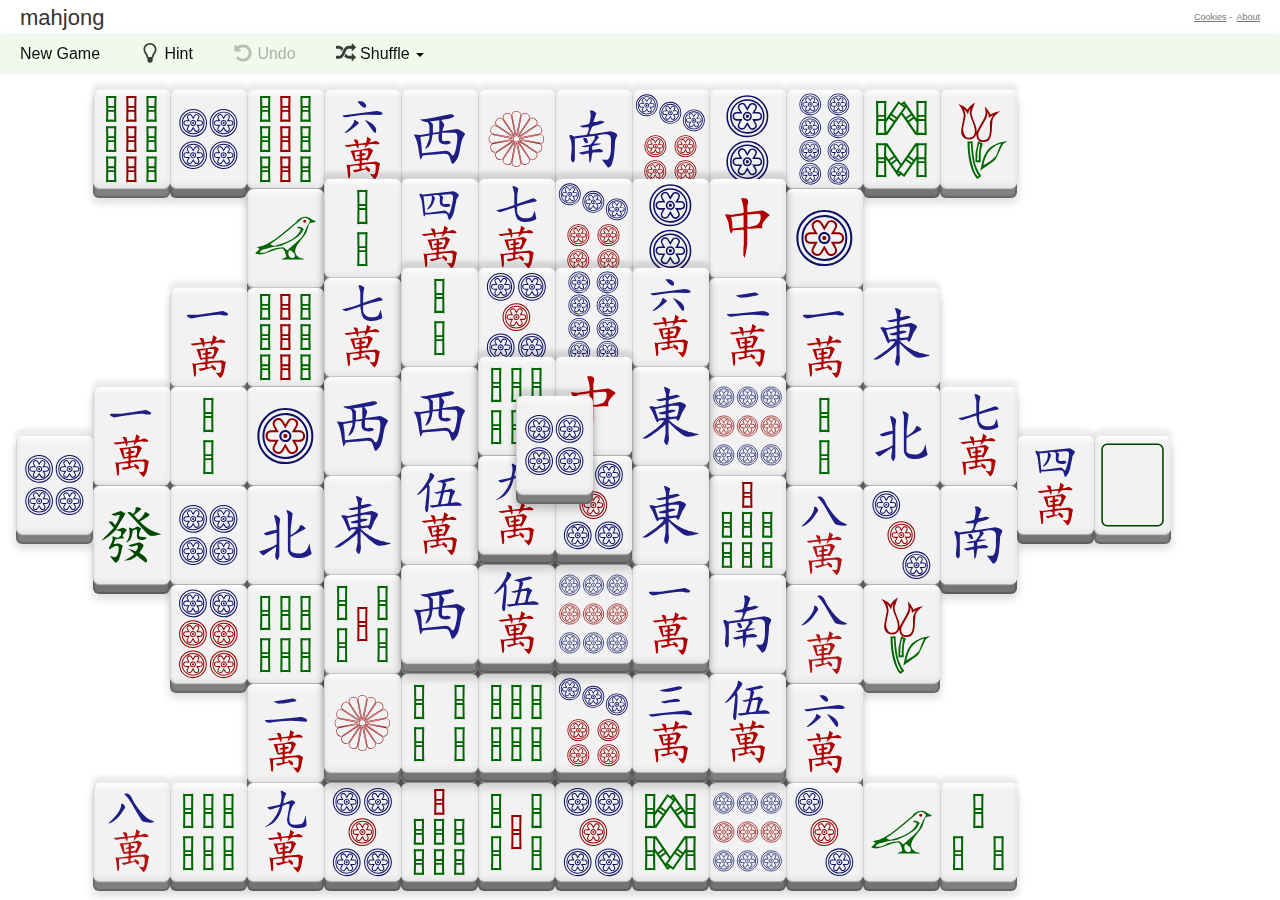
<file: index.html>
<!DOCTYPE html>
<html class="mahjongPage">
<head>
    <title>Mahjong</title>
    <script>
        window.addEventListener("load", function(){
            var updateConsent = function() {
                var consent = this.hasConsented();
            };
            var autoConsent = function() {
                window.store.set("cookie-consent", "allow");
            };
            window.cookieconsent.initialise({
                "palette": {
                    "popup": { "background": "#252e39" },
                    "button": { "background": "#b5f9cf" }
                },
                "theme": "classic",
                "position": "bottom",
                "static": true,
                "type": "opt-in",
                "content": { "href": "/legal" },
                "reallyNotRevokable": true,
                "location": { "services": ["geoipdb"] },
                "onStatusChange": updateConsent,
                "onRevokeChoice": updateConsent,
                "onNoCookieLaw": autoConsent
            }, function complete(popup) {
                document.getElementById("revoke-cookie-consent").addEventListener("click", function() {
                    popup.revokeChoice();
                });
            });
        });
    </script>
    
    <!-- Google tag (gtag.js) -->
    <script async src="https://www.googletagmanager.com/gtag/js?id=G-5L9MR337ZH"></script>
    <script>
        window.dataLayer = window.dataLayer || [];
        function gtag(){dataLayer.push(arguments);}
        gtag('js', new Date());
        gtag('config', 'G-5L9MR337ZH');
    </script>
    
    <meta name="viewport" content="width=device-width, initial-scale=1.0">
    <link rel="stylesheet" media="screen" href="assets/mahjong-677d5d053a7ec3b066d510fb889a43f3.css">
    <script>(window.Promise && window.Symbol && Object.entries) || document.write('<script src="assets/shim.min-da6a3b9b50b0fb3804a86c0c2cd5d123.js"><\/script>')</script>
    <script src="assets/application-67cff164f04de397a15cbbf24fcf6124.js"></script>
    <meta name="description" content="Play Mahjong for free. No download or registration needed.">
</head>
<body>
    <div class="solitr-header">
        <div class="solitr-tab-bar">
         <div class="solitr-brand">mahjong</div>
            <div class="solitr-small-links-container">
                <a class="solitr-small-link" id="revoke-cookie-consent">Cookies</a>&nbsp;-&nbsp;
                <a class="solitr-small-link" data-toggle="modal" href="#about-modal">About</a>
            </div>
        </div>
        <div class="solitr-menu-bar mahjong-menu-bar">
            <div class="mahjong-menu-bar-contents">
                <a class="solitr-menu-item solitr-new-game" tabindex="0">New Game</a>
                <a class="solitr-menu-item solitr-hint-button" tabindex="0"><div class="hint-icon"></div>&nbsp;Hint</a>
                <a class="solitr-menu-item solitr-undo-button disabled" tabindex="0"><div class="undo-icon"></div>&nbsp;Undo</a>
                <div class="solitr-dropdown-menu-wrapper dropdown">
                    <a class="solitr-menu-item dropdown-toggle" data-toggle="dropdown" tabindex="0">
                        <div class="shuffle-icon"></div>&nbsp;Shuffle <span class="caret"></span>
                    </a>
                    <ul class="dropdown-menu mahjong-shuffle-dropdown" role="menu">
                        <li class="dropdown-header" role="presentation">You have shuffled <b class="mahjong-shuffle-count">0</b> time(s) this game.</li>
                        <li class="solitr-dropdown-button-item" role="presentation">
                            <div class="btn btn-primary solitr-shuffle-button" role="button">Shuffle remaining tiles</div>
                        </li>
                    </ul>
                </div>
            </div>
        </div>
    </div>
    <div class="mahjongContainer">
        <div class="mahjongGame">
            <div id="mahjongCanvas"></div>
        </div>
    </div>
    <div class="modal fade" id="about-modal">
        <div class="modal-dialog">
            <div class="modal-content">
                <div class="modal-header">
                    <button type="button" class="close" data-dismiss="modal" aria-label="Close">
                        <span aria-hidden="true">&times;</span>
                    </button>
                    <h4 class="modal-title">About Solitr</h4>
                </div>
                <div class="modal-body">
                    <p>Hi there, I'm Mahjon! I originally created this game in Febuary 2025. Please let me know if something doesn't work. I also love hearing suggestions! Email me at <a href="mailto:mahjononline@gmail.com?subject=Solitr">mahjononline@gmail.com</a>.</p>
                    <h4>Credits</h4>
                    <p>I would like to thank Richard Hoelscher, who created an excellent vector version of Grimaud's 19th-century "Paris pattern" card deck.</p>
                </div>
                <div class="modal-footer">
                    <a class="btn btn-primary" data-dismiss="modal" href="#">Close</a>
                </div>
            </div>
        </div>
    </div>
    <div class="win-modal modal fade" id="win-mahjong-modal">
        <div class="modal-dialog">
            <div class="modal-content">
                <div class="modal-header">
                    <button type="button" class="close" data-dismiss="modal" aria-label="Close">
                        <span aria-hidden="true">&times;</span>
                    </button>
                    <h4 class="modal-title">You Win</h4>
                </div>
                <div class="modal-body">
                    <p>✨✨✨ You have won the game with <b class="mahjong-shuffle-count">0</b> shuffle(s)! ✨✨✨</p>
                </div>
                <div class="modal-footer">
                    <a class="btn btn-success new-game-button" data-dismiss="modal">New Game</a>
                </div>
            </div>
        </div>
    </div>
    <script>TurtleMahjongController.setupGame();</script>
</body>
</html>
</file>
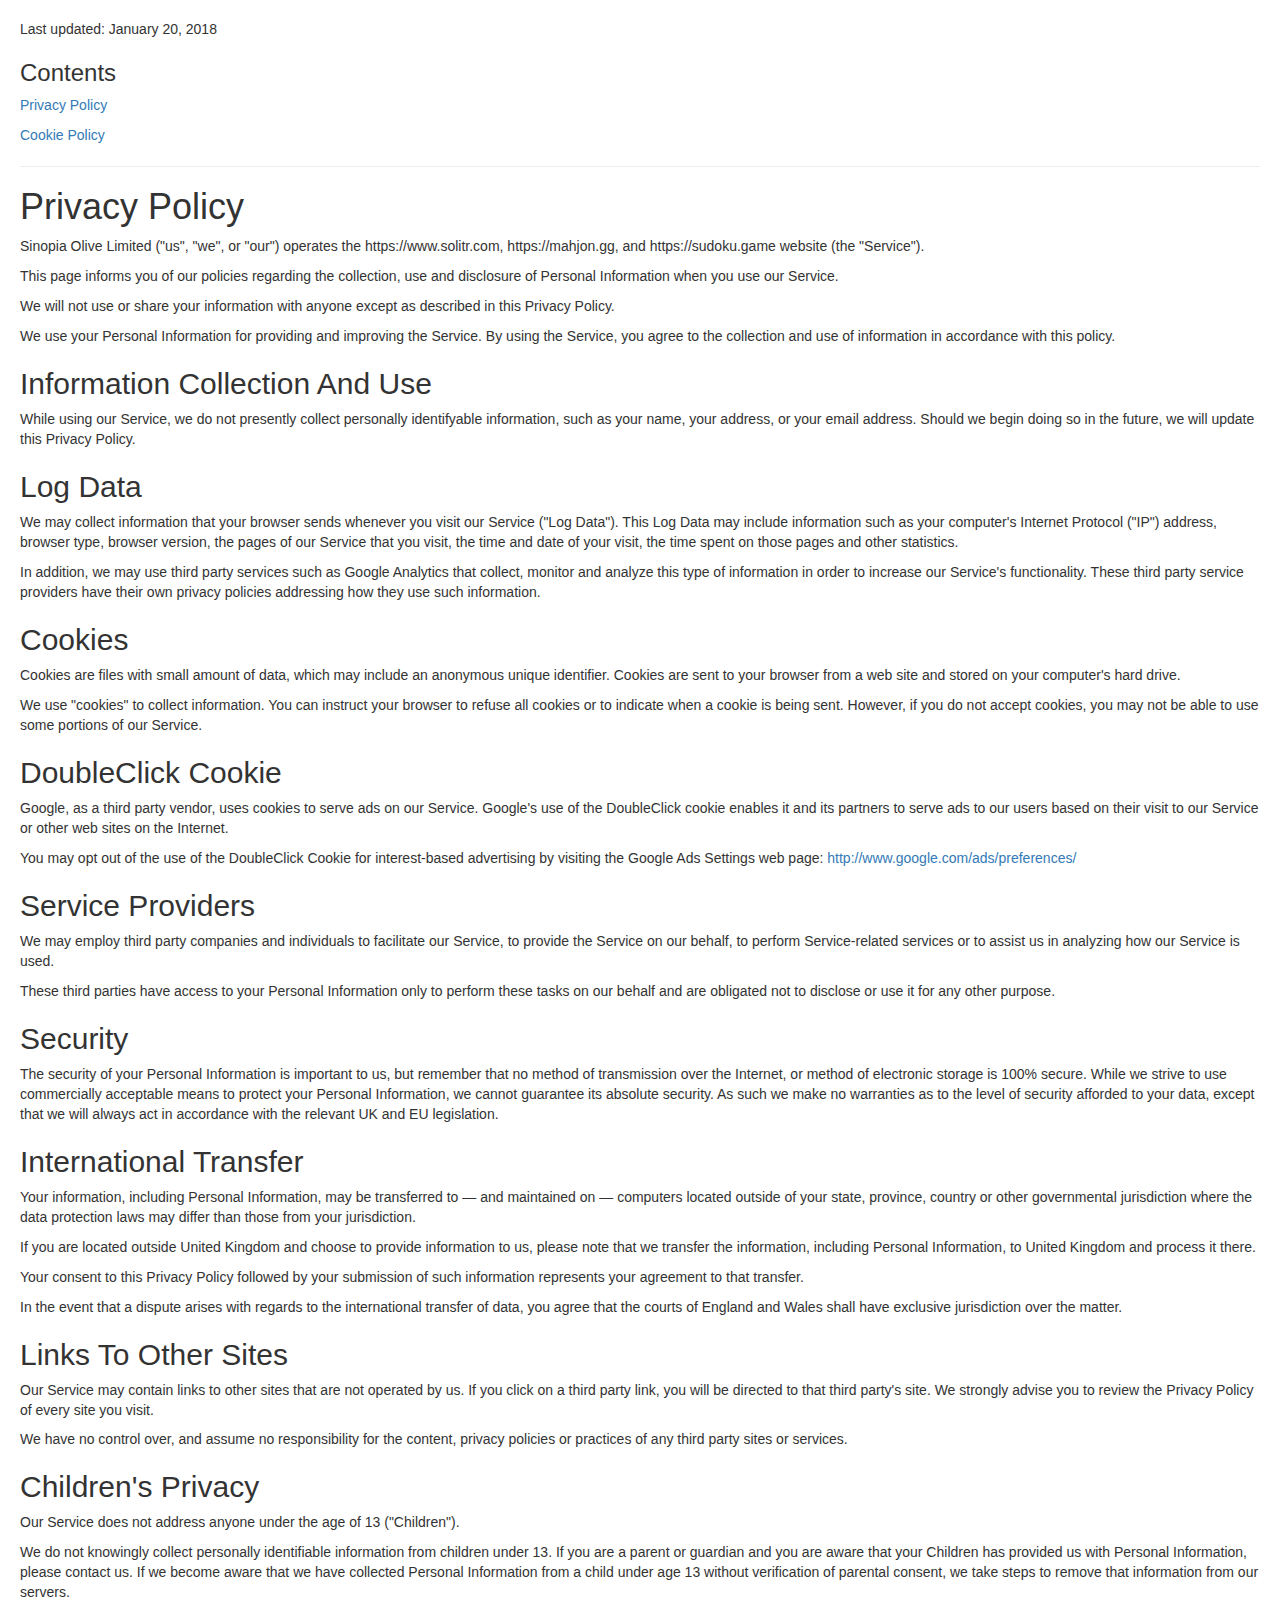
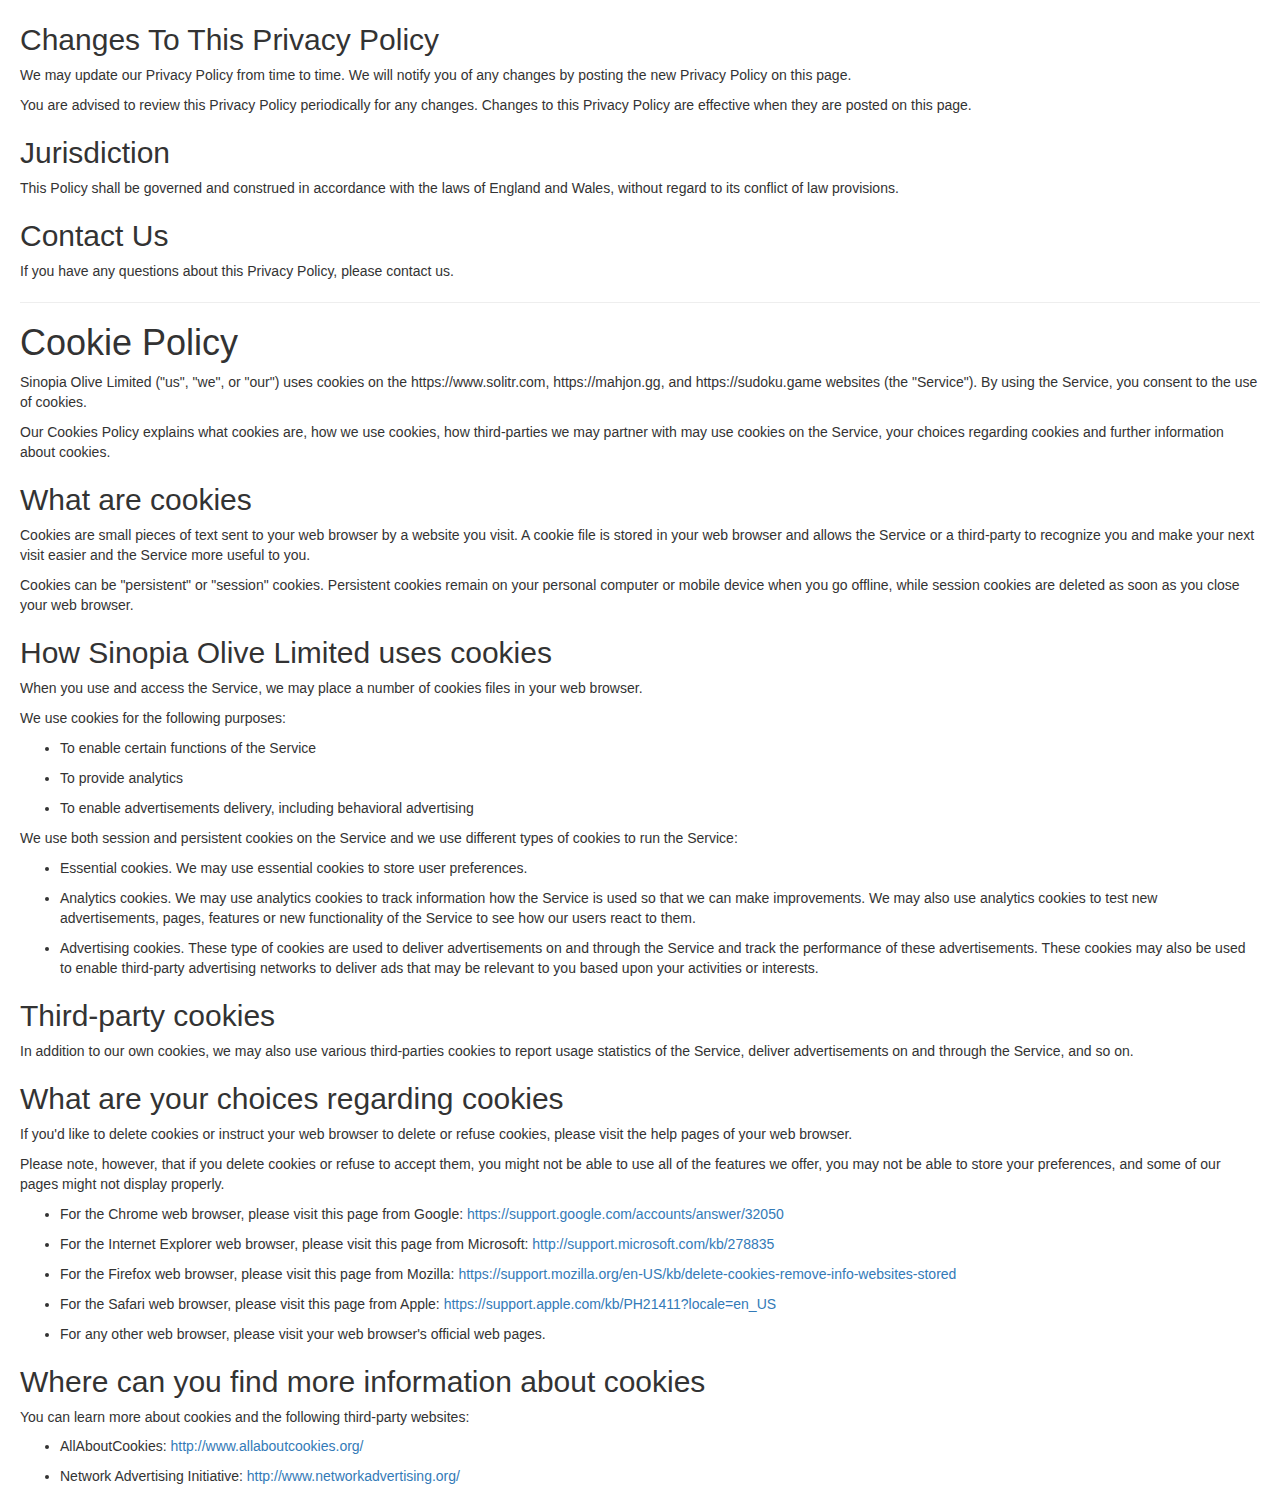
<file: legal.html>
<!DOCTYPE html><html>
<head><link rel="stylesheet" media="screen" href="assets/application-6110729ddc450a5bed2a8024b064d294.css"><title>Privacy and Cookie Policy</title></head><body style="margin: 20px;"><p>Last updated: January 20, 2018</p><h3>Contents</h3><p><a href="#privacy-policy">Privacy Policy</a></p><p><a href="#cookie-policy">Cookie Policy</a></p><hr><h1>Privacy Policy</h1><p>Sinopia Olive Limited ("us", "we", or "our") operates the https://www.solitr.com, https://mahjon.gg, and https://sudoku.game website (the "Service").</p><p>This page informs you of our policies regarding the collection, use and disclosure of Personal Information when you use our Service.</p><p>We will not use or share your information with anyone except as described in this Privacy Policy.</p><p>We use your Personal Information for providing and improving the Service. By using the Service, you agree to the collection and use of information in accordance with this policy.</p><h2>Information Collection And Use</h2><p>While using our Service, we do not presently collect personally identifyable information, such as your name, your address, or your email address. Should we begin doing so in the future, we will update this Privacy Policy.</p><h2>Log Data</h2><p>We may collect information that your browser sends whenever you visit our Service ("Log Data"). This Log Data may include information such as your computer's Internet Protocol ("IP") address, browser type, browser version, the pages of our Service that you visit, the time and date of your visit, the time spent on those pages and other statistics.</p><p>In addition, we may use third party services such as Google Analytics that collect, monitor and analyze this type of information in order to increase our Service's functionality. These third party service providers have their own privacy policies addressing how they use such information.</p><h2>Cookies</h2><p>Cookies are files with small amount of data, which may include an anonymous unique identifier. Cookies are sent to your browser from a web site and stored on your computer's hard drive.</p><p>We use "cookies" to collect information. You can instruct your browser to refuse all cookies or to indicate when a cookie is being sent. However, if you do not accept cookies, you may not be able to use some portions of our Service.</p><h2>DoubleClick Cookie</h2><p>Google, as a third party vendor, uses cookies to serve ads on our Service. Google's use of the DoubleClick cookie enables it and its partners to serve ads to our users based on their visit to our Service or other web sites on the Internet.</p><p>You may opt out of the use of the DoubleClick Cookie for interest-based advertising by visiting the Google Ads Settings web page: <a href="http://www.google.com/ads/preferences/">http://www.google.com/ads/preferences/</a></p><h2>Service Providers</h2><p>We may employ third party companies and individuals to facilitate our Service, to provide the Service on our behalf, to perform Service-related services or to assist us in analyzing how our Service is used.</p><p>These third parties have access to your Personal Information only to perform these tasks on our behalf and are obligated not to disclose or use it for any other purpose.</p><h2>Security</h2><p>The security of your Personal Information is important to us, but remember that no method of transmission over the Internet, or method of electronic storage is 100% secure. While we strive to use commercially acceptable means to protect your Personal Information, we cannot guarantee its absolute security. As such we make no warranties as to the level of security afforded to your data, except that we will always act in accordance with the relevant UK and EU legislation.</p><h2>International Transfer</h2><p>Your information, including Personal Information, may be transferred to — and maintained on — computers located outside of your state, province, country or other governmental jurisdiction where the data protection laws may differ than those from your jurisdiction.</p><p>If you are located outside United Kingdom and choose to provide information to us, please note that we transfer the information, including Personal Information, to United Kingdom and process it there.</p><p>Your consent to this Privacy Policy followed by your submission of such information represents your agreement to that transfer.</p><p>In the event that a dispute arises with regards to the international transfer of data, you agree that the courts of England and Wales shall have exclusive jurisdiction over the matter.</p><h2>Links To Other Sites</h2><p>Our Service may contain links to other sites that are not operated by us. If you click on a third party link, you will be directed to that third party's site. We strongly advise you to review the Privacy Policy of every site you visit.</p><p>We have no control over, and assume no responsibility for the content, privacy policies or practices of any third party sites or services.</p><h2>Children's Privacy</h2><p>Our Service does not address anyone under the age of 13 ("Children").</p><p>We do not knowingly collect personally identifiable information from children under 13. If you are a parent or guardian and you are aware that your Children has provided us with Personal Information, please contact us. If we become aware that we have collected Personal Information from a child under age 13 without verification of parental consent, we take steps to remove that information from our servers.</p><h2>Changes To This Privacy Policy</h2><p>We may update our Privacy Policy from time to time. We will notify you of any changes by posting the new Privacy Policy on this page.</p><p>You are advised to review this Privacy Policy periodically for any changes. Changes to this Privacy Policy are effective when they are posted on this page.</p><h2>Jurisdiction</h2><p>This Policy shall be governed and construed in accordance with the laws of England and Wales, without regard to its conflict of law provisions.</p><h2>Contact Us</h2><p>If you have any questions about this Privacy Policy, please contact us.</p><hr><h1 id="cookie-policy">Cookie Policy</h1><p>Sinopia Olive Limited ("us", "we", or "our") uses cookies on the https://www.solitr.com, https://mahjon.gg, and https://sudoku.game websites (the "Service"). By using the Service, you consent to the use of cookies.</p><p>Our Cookies Policy explains what cookies are, how we use cookies, how third-parties we may partner with may use cookies on the Service, your choices regarding cookies and further information about cookies.</p><h2>What are cookies</h2><p>Cookies are small pieces of text sent to your web browser by a website you visit. A cookie file is stored in your web browser and allows the Service or a third-party to recognize you and make your next visit easier and the Service more useful to you.</p><p>Cookies can be "persistent" or "session" cookies. Persistent cookies remain on your personal computer or mobile device when you go offline, while session cookies are deleted as soon as you close your web browser.</p><h2>How Sinopia Olive Limited uses cookies</h2><p>When you use and access the Service, we may place a number of cookies files in your web browser.</p><p>We use cookies for the following purposes:</p><ul><li><p>To enable certain functions of the Service</p></li><li><p>To provide analytics</p></li><li><p>To enable advertisements delivery, including behavioral advertising</p></li></ul><p>We use both session and persistent cookies on the Service and we use different types of cookies to run the Service:</p><ul><li><p>Essential cookies. We may use essential cookies to store user preferences.</p></li><li><p>Analytics cookies. We may use analytics cookies to track information how the Service is used so that we can make improvements. We may also use analytics cookies to test new advertisements, pages, features or new functionality of the Service to see how our users react to them.</p></li><li><p>Advertising cookies. These type of cookies are used to deliver advertisements on and through the Service and track the performance of these advertisements. These cookies may also be used to enable third-party advertising networks to deliver ads that may be relevant to you based upon your activities or interests.</p></li></ul><h2>Third-party cookies</h2><p>In addition to our own cookies, we may also use various third-parties cookies to report usage statistics of the Service, deliver advertisements on and through the Service, and so on.</p><h2>What are your choices regarding cookies</h2><p>If you'd like to delete cookies or instruct your web browser to delete or refuse cookies, please visit the help pages of your web browser.</p><p>Please note, however, that if you delete cookies or refuse to accept them, you might not be able to use all of the features we offer, you may not be able to store your preferences, and some of our pages might not display properly.</p><ul><li><p>For the Chrome web browser, please visit this page from Google: <a href="https://support.google.com/accounts/answer/32050">https://support.google.com/accounts/answer/32050</a></p></li><li><p>For the Internet Explorer web browser, please visit this page from Microsoft: <a href="http://support.microsoft.com/kb/278835">http://support.microsoft.com/kb/278835</a></p></li><li><p>For the Firefox web browser, please visit this page from Mozilla: <a href="https://support.mozilla.org/en-US/kb/delete-cookies-remove-info-websites-stored">https://support.mozilla.org/en-US/kb/delete-cookies-remove-info-websites-stored</a></p></li><li><p>For the Safari web browser, please visit this page from Apple: <a href="https://support.apple.com/kb/PH21411?locale=en_US">https://support.apple.com/kb/PH21411?locale=en_US</a></p></li><li><p>For any other web browser, please visit your web browser's official web pages.</p></li></ul><h2>Where can you find more information about cookies</h2><p>You can learn more about cookies and the following third-party websites:</p><ul><li><p>AllAboutCookies: <a href="http://www.allaboutcookies.org/">http://www.allaboutcookies.org/</a></p></li><li><p>Network Advertising Initiative: <a href="http://www.networkadvertising.org/">http://www.networkadvertising.org/</a></p></li></ul></body>
</html>
</file>
<file: assets/application-6110729ddc450a5bed2a8024b064d294.css>
/*! normalize.css v3.0.2 | MIT License | git.io/normalize */html{font-family:sans-serif;-ms-text-size-adjust:100%;-webkit-text-size-adjust:100%}body{margin:0}article,aside,details,figcaption,figure,footer,header,hgroup,main,menu,nav,section,summary{display:block}audio,canvas,progress,video{display:inline-block;vertical-align:baseline}audio:not([controls]){display:none;height:0}[hidden],template{display:none}a{background-color:transparent}a:active,a:hover{outline:0}abbr[title]{border-bottom:1px dotted}b,strong{font-weight:700}dfn{font-style:italic}h1{font-size:2em;margin:.67em 0}mark{background:#ff0;color:#000}small{font-size:80%}sub,sup{font-size:75%;line-height:0;position:relative;vertical-align:baseline}sup{top:-.5em}sub{bottom:-.25em}img{border:0}svg:not(:root){overflow:hidden}figure{margin:1em 40px}hr{-moz-box-sizing:content-box;box-sizing:content-box;height:0}pre{overflow:auto}code,kbd,pre,samp{font-family:monospace,monospace;font-size:1em}button,input,optgroup,select,textarea{color:inherit;font:inherit;margin:0}button{overflow:visible}button,select{text-transform:none}button,html input[type=button],input[type=reset],input[type=submit]{-webkit-appearance:button;cursor:pointer}button[disabled],html input[disabled]{cursor:default}button::-moz-focus-inner,input::-moz-focus-inner{border:0;padding:0}input{line-height:normal}input[type=checkbox],input[type=radio]{box-sizing:border-box;padding:0}input[type=number]::-webkit-inner-spin-button,input[type=number]::-webkit-outer-spin-button{height:auto}input[type=search]{-webkit-appearance:textfield;-moz-box-sizing:content-box;-webkit-box-sizing:content-box;box-sizing:content-box}input[type=search]::-webkit-search-cancel-button,input[type=search]::-webkit-search-decoration{-webkit-appearance:none}fieldset{border:1px solid silver;margin:0 2px;padding:.35em .625em .75em}legend{border:0;padding:0}textarea{overflow:auto}optgroup{font-weight:700}table{border-collapse:collapse;border-spacing:0}td,th{padding:0}*{-webkit-box-sizing:border-box;-moz-box-sizing:border-box;box-sizing:border-box}:after,:before{-webkit-box-sizing:border-box;-moz-box-sizing:border-box;box-sizing:border-box}html{font-size:10px;-webkit-tap-highlight-color:transparent}body{font-family:"Helvetica Neue",Helvetica,Arial,sans-serif;font-size:14px;line-height:1.42857;color:#333;background-color:#fff}button,input,select,textarea{font-family:inherit;font-size:inherit;line-height:inherit}a{color:#337ab7;text-decoration:none}a:focus,a:hover{color:#23527c;text-decoration:underline}a:focus{outline:thin dotted;outline:5px auto -webkit-focus-ring-color;outline-offset:-2px}figure{margin:0}img{vertical-align:middle}.img-responsive{display:block;max-width:100%;height:auto}.img-rounded{border-radius:6px}.img-thumbnail{padding:4px;line-height:1.42857;background-color:#fff;border:1px solid #ddd;border-radius:4px;-webkit-transition:all .2s ease-in-out;-o-transition:all .2s ease-in-out;transition:all .2s ease-in-out;display:inline-block;max-width:100%;height:auto}.img-circle{border-radius:50%}hr{margin-top:20px;margin-bottom:20px;border:0;border-top:1px solid #eee}.sr-only{position:absolute;width:1px;height:1px;margin:-1px;padding:0;overflow:hidden;clip:rect(0,0,0,0);border:0}.sr-only-focusable:active,.sr-only-focusable:focus{position:static;width:auto;height:auto;margin:0;overflow:visible;clip:auto}[role=button]{cursor:pointer}.h1,.h2,.h3,.h4,.h5,.h6,h1,h2,h3,h4,h5,h6{font-family:inherit;font-weight:500;line-height:1.1;color:inherit}.h1 .small,.h1 small,.h2 .small,.h2 small,.h3 .small,.h3 small,.h4 .small,.h4 small,.h5 .small,.h5 small,.h6 .small,.h6 small,h1 .small,h1 small,h2 .small,h2 small,h3 .small,h3 small,h4 .small,h4 small,h5 .small,h5 small,h6 .small,h6 small{font-weight:400;line-height:1;color:#777}.h1,.h2,.h3,h1,h2,h3{margin-top:20px;margin-bottom:10px}.h1 .small,.h1 small,.h2 .small,.h2 small,.h3 .small,.h3 small,h1 .small,h1 small,h2 .small,h2 small,h3 .small,h3 small{font-size:65%}.h4,.h5,.h6,h4,h5,h6{margin-top:10px;margin-bottom:10px}.h4 .small,.h4 small,.h5 .small,.h5 small,.h6 .small,.h6 small,h4 .small,h4 small,h5 .small,h5 small,h6 .small,h6 small{font-size:75%}.h1,h1{font-size:36px}.h2,h2{font-size:30px}.h3,h3{font-size:24px}.h4,h4{font-size:18px}.h5,h5{font-size:14px}.h6,h6{font-size:12px}p{margin:0 0 10px}.lead{margin-bottom:20px;font-size:16px;font-weight:300;line-height:1.4}@media (min-width:768px){.lead{font-size:21px}}.small,small{font-size:85%}.mark,mark{background-color:#fcf8e3;padding:.2em}.text-left{text-align:left}.text-right{text-align:right}.text-center{text-align:center}.text-justify{text-align:justify}.text-nowrap{white-space:nowrap}.text-lowercase{text-transform:lowercase}.initialism,.text-uppercase{text-transform:uppercase}.text-capitalize{text-transform:capitalize}.text-muted{color:#777}.text-primary{color:#337ab7}a.text-primary:hover{color:#286090}.text-success{color:#3c763d}a.text-success:hover{color:#2b542c}.text-info{color:#31708f}a.text-info:hover{color:#245269}.text-warning{color:#8a6d3b}a.text-warning:hover{color:#66512c}.text-danger{color:#a94442}a.text-danger:hover{color:#843534}.bg-primary{color:#fff}.bg-primary{background-color:#337ab7}a.bg-primary:hover{background-color:#286090}.bg-success{background-color:#dff0d8}a.bg-success:hover{background-color:#c1e2b3}.bg-info{background-color:#d9edf7}a.bg-info:hover{background-color:#afd9ee}.bg-warning{background-color:#fcf8e3}a.bg-warning:hover{background-color:#f7ecb5}.bg-danger{background-color:#f2dede}a.bg-danger:hover{background-color:#e4b9b9}.page-header{padding-bottom:9px;margin:40px 0 20px;border-bottom:1px solid #eee}ol,ul{margin-top:0;margin-bottom:10px}ol ol,ol ul,ul ol,ul ul{margin-bottom:0}.list-unstyled{padding-left:0;list-style:none}.list-inline{padding-left:0;list-style:none;margin-left:-5px}.list-inline>li{display:inline-block;padding-left:5px;padding-right:5px}dl{margin-top:0;margin-bottom:20px}dd,dt{line-height:1.42857}dt{font-weight:700}dd{margin-left:0}.dl-horizontal dd:after,.dl-horizontal dd:before{content:" ";display:table}.dl-horizontal dd:after{clear:both}@media (min-width:768px){.dl-horizontal dt{float:left;width:160px;clear:left;text-align:right;overflow:hidden;text-overflow:ellipsis;white-space:nowrap}.dl-horizontal dd{margin-left:180px}}abbr[data-original-title],abbr[title]{cursor:help;border-bottom:1px dotted #777}.initialism{font-size:90%}blockquote{padding:10px 20px;margin:0 0 20px;font-size:17.5px;border-left:5px solid #eee}blockquote ol:last-child,blockquote p:last-child,blockquote ul:last-child{margin-bottom:0}blockquote .small,blockquote footer,blockquote small{display:block;font-size:80%;line-height:1.42857;color:#777}blockquote .small:before,blockquote footer:before,blockquote small:before{content:'\2014 \00A0'}.blockquote-reverse,blockquote.pull-right{padding-right:15px;padding-left:0;border-right:5px solid #eee;border-left:0;text-align:right}.blockquote-reverse .small:before,.blockquote-reverse footer:before,.blockquote-reverse small:before,blockquote.pull-right .small:before,blockquote.pull-right footer:before,blockquote.pull-right small:before{content:''}.blockquote-reverse .small:after,.blockquote-reverse footer:after,.blockquote-reverse small:after,blockquote.pull-right .small:after,blockquote.pull-right footer:after,blockquote.pull-right small:after{content:'\00A0 \2014'}address{margin-bottom:20px;font-style:normal;line-height:1.42857}.btn{display:inline-block;margin-bottom:0;font-weight:400;text-align:center;vertical-align:middle;touch-action:manipulation;cursor:pointer;background-image:none;border:1px solid transparent;white-space:nowrap;padding:6px 12px;font-size:14px;line-height:1.42857;border-radius:4px;-webkit-user-select:none;-moz-user-select:none;-ms-user-select:none;user-select:none}.btn.active.focus,.btn.active:focus,.btn.focus,.btn:active.focus,.btn:active:focus,.btn:focus{outline:thin dotted;outline:5px auto -webkit-focus-ring-color;outline-offset:-2px}.btn.focus,.btn:focus,.btn:hover{color:#333;text-decoration:none}.btn.active,.btn:active{outline:0;background-image:none;-webkit-box-shadow:inset 0 3px 5px rgba(0,0,0,.125);box-shadow:inset 0 3px 5px rgba(0,0,0,.125)}.btn.disabled,.btn[disabled],fieldset[disabled] .btn{cursor:not-allowed;pointer-events:none;opacity:.65;-webkit-box-shadow:none;box-shadow:none}.btn-default{color:#333;background-color:#fff;border-color:#ccc}.btn-default.active,.btn-default.focus,.btn-default:active,.btn-default:focus,.btn-default:hover,.open>.btn-default.dropdown-toggle{color:#333;background-color:#e6e6e6;border-color:#adadad}.btn-default.active,.btn-default:active,.open>.btn-default.dropdown-toggle{background-image:none}.btn-default.disabled,.btn-default.disabled.active,.btn-default.disabled.focus,.btn-default.disabled:active,.btn-default.disabled:focus,.btn-default.disabled:hover,.btn-default[disabled],.btn-default[disabled].active,.btn-default[disabled].focus,.btn-default[disabled]:active,.btn-default[disabled]:focus,.btn-default[disabled]:hover,fieldset[disabled] .btn-default,fieldset[disabled] .btn-default.active,fieldset[disabled] .btn-default.focus,fieldset[disabled] .btn-default:active,fieldset[disabled] .btn-default:focus,fieldset[disabled] .btn-default:hover{background-color:#fff;border-color:#ccc}.btn-default .badge{color:#fff;background-color:#333}.btn-primary{color:#fff;background-color:#337ab7;border-color:#2e6da4}.btn-primary.active,.btn-primary.focus,.btn-primary:active,.btn-primary:focus,.btn-primary:hover,.open>.btn-primary.dropdown-toggle{color:#fff;background-color:#286090;border-color:#204d74}.btn-primary.active,.btn-primary:active,.open>.btn-primary.dropdown-toggle{background-image:none}.btn-primary.disabled,.btn-primary.disabled.active,.btn-primary.disabled.focus,.btn-primary.disabled:active,.btn-primary.disabled:focus,.btn-primary.disabled:hover,.btn-primary[disabled],.btn-primary[disabled].active,.btn-primary[disabled].focus,.btn-primary[disabled]:active,.btn-primary[disabled]:focus,.btn-primary[disabled]:hover,fieldset[disabled] .btn-primary,fieldset[disabled] .btn-primary.active,fieldset[disabled] .btn-primary.focus,fieldset[disabled] .btn-primary:active,fieldset[disabled] .btn-primary:focus,fieldset[disabled] .btn-primary:hover{background-color:#337ab7;border-color:#2e6da4}.btn-primary .badge{color:#337ab7;background-color:#fff}.btn-success{color:#fff;background-color:#5cb85c;border-color:#4cae4c}.btn-success.active,.btn-success.focus,.btn-success:active,.btn-success:focus,.btn-success:hover,.open>.btn-success.dropdown-toggle{color:#fff;background-color:#449d44;border-color:#398439}.btn-success.active,.btn-success:active,.open>.btn-success.dropdown-toggle{background-image:none}.btn-success.disabled,.btn-success.disabled.active,.btn-success.disabled.focus,.btn-success.disabled:active,.btn-success.disabled:focus,.btn-success.disabled:hover,.btn-success[disabled],.btn-success[disabled].active,.btn-success[disabled].focus,.btn-success[disabled]:active,.btn-success[disabled]:focus,.btn-success[disabled]:hover,fieldset[disabled] .btn-success,fieldset[disabled] .btn-success.active,fieldset[disabled] .btn-success.focus,fieldset[disabled] .btn-success:active,fieldset[disabled] .btn-success:focus,fieldset[disabled] .btn-success:hover{background-color:#5cb85c;border-color:#4cae4c}.btn-success .badge{color:#5cb85c;background-color:#fff}.btn-info{color:#fff;background-color:#5bc0de;border-color:#46b8da}.btn-info.active,.btn-info.focus,.btn-info:active,.btn-info:focus,.btn-info:hover,.open>.btn-info.dropdown-toggle{color:#fff;background-color:#31b0d5;border-color:#269abc}.btn-info.active,.btn-info:active,.open>.btn-info.dropdown-toggle{background-image:none}.btn-info.disabled,.btn-info.disabled.active,.btn-info.disabled.focus,.btn-info.disabled:active,.btn-info.disabled:focus,.btn-info.disabled:hover,.btn-info[disabled],.btn-info[disabled].active,.btn-info[disabled].focus,.btn-info[disabled]:active,.btn-info[disabled]:focus,.btn-info[disabled]:hover,fieldset[disabled] .btn-info,fieldset[disabled] .btn-info.active,fieldset[disabled] .btn-info.focus,fieldset[disabled] .btn-info:active,fieldset[disabled] .btn-info:focus,fieldset[disabled] .btn-info:hover{background-color:#5bc0de;border-color:#46b8da}.btn-info .badge{color:#5bc0de;background-color:#fff}.btn-warning{color:#fff;background-color:#f0ad4e;border-color:#eea236}.btn-warning.active,.btn-warning.focus,.btn-warning:active,.btn-warning:focus,.btn-warning:hover,.open>.btn-warning.dropdown-toggle{color:#fff;background-color:#ec971f;border-color:#d58512}.btn-warning.active,.btn-warning:active,.open>.btn-warning.dropdown-toggle{background-image:none}.btn-warning.disabled,.btn-warning.disabled.active,.btn-warning.disabled.focus,.btn-warning.disabled:active,.btn-warning.disabled:focus,.btn-warning.disabled:hover,.btn-warning[disabled],.btn-warning[disabled].active,.btn-warning[disabled].focus,.btn-warning[disabled]:active,.btn-warning[disabled]:focus,.btn-warning[disabled]:hover,fieldset[disabled] .btn-warning,fieldset[disabled] .btn-warning.active,fieldset[disabled] .btn-warning.focus,fieldset[disabled] .btn-warning:active,fieldset[disabled] .btn-warning:focus,fieldset[disabled] .btn-warning:hover{background-color:#f0ad4e;border-color:#eea236}.btn-warning .badge{color:#f0ad4e;background-color:#fff}.btn-danger{color:#fff;background-color:#d9534f;border-color:#d43f3a}.btn-danger.active,.btn-danger.focus,.btn-danger:active,.btn-danger:focus,.btn-danger:hover,.open>.btn-danger.dropdown-toggle{color:#fff;background-color:#c9302c;border-color:#ac2925}.btn-danger.active,.btn-danger:active,.open>.btn-danger.dropdown-toggle{background-image:none}.btn-danger.disabled,.btn-danger.disabled.active,.btn-danger.disabled.focus,.btn-danger.disabled:active,.btn-danger.disabled:focus,.btn-danger.disabled:hover,.btn-danger[disabled],.btn-danger[disabled].active,.btn-danger[disabled].focus,.btn-danger[disabled]:active,.btn-danger[disabled]:focus,.btn-danger[disabled]:hover,fieldset[disabled] .btn-danger,fieldset[disabled] .btn-danger.active,fieldset[disabled] .btn-danger.focus,fieldset[disabled] .btn-danger:active,fieldset[disabled] .btn-danger:focus,fieldset[disabled] .btn-danger:hover{background-color:#d9534f;border-color:#d43f3a}.btn-danger .badge{color:#d9534f;background-color:#fff}.btn-link{color:#337ab7;font-weight:400;border-radius:0}.btn-link,.btn-link.active,.btn-link:active,.btn-link[disabled],fieldset[disabled] .btn-link{background-color:transparent;-webkit-box-shadow:none;box-shadow:none}.btn-link,.btn-link:active,.btn-link:focus,.btn-link:hover{border-color:transparent}.btn-link:focus,.btn-link:hover{color:#23527c;text-decoration:underline;background-color:transparent}.btn-link[disabled]:focus,.btn-link[disabled]:hover,fieldset[disabled] .btn-link:focus,fieldset[disabled] .btn-link:hover{color:#777;text-decoration:none}.btn-group-lg>.btn,.btn-lg{padding:10px 16px;font-size:18px;line-height:1.33333;border-radius:6px}.btn-group-sm>.btn,.btn-sm{padding:5px 10px;font-size:12px;line-height:1.5;border-radius:3px}.btn-group-xs>.btn,.btn-xs{padding:1px 5px;font-size:12px;line-height:1.5;border-radius:3px}.btn-block{display:block;width:100%}.btn-block+.btn-block{margin-top:5px}input[type=button].btn-block,input[type=reset].btn-block,input[type=submit].btn-block{width:100%}.fade{opacity:0;-webkit-transition:opacity .15s linear;-o-transition:opacity .15s linear;transition:opacity .15s linear}.fade.in{opacity:1}.collapse{display:none}.collapse.in{display:block}tr.collapse.in{display:table-row}tbody.collapse.in{display:table-row-group}.collapsing{position:relative;height:0;overflow:hidden;-webkit-transition-property:height,visibility;transition-property:height,visibility;-webkit-transition-duration:.35s;transition-duration:.35s;-webkit-transition-timing-function:ease;transition-timing-function:ease}.btn-group,.btn-group-vertical{position:relative;display:inline-block;vertical-align:middle}.btn-group-vertical>.btn,.btn-group>.btn{position:relative;float:left}.btn-group-vertical>.btn.active,.btn-group-vertical>.btn:active,.btn-group-vertical>.btn:focus,.btn-group-vertical>.btn:hover,.btn-group>.btn.active,.btn-group>.btn:active,.btn-group>.btn:focus,.btn-group>.btn:hover{z-index:2}.btn-group .btn+.btn,.btn-group .btn+.btn-group,.btn-group .btn-group+.btn,.btn-group .btn-group+.btn-group{margin-left:-1px}.btn-toolbar{margin-left:-5px}.btn-toolbar:after,.btn-toolbar:before{content:" ";display:table}.btn-toolbar:after{clear:both}.btn-toolbar .btn-group,.btn-toolbar .input-group{float:left}.btn-toolbar>.btn,.btn-toolbar>.btn-group,.btn-toolbar>.input-group{margin-left:5px}.btn-group>.btn:not(:first-child):not(:last-child):not(.dropdown-toggle){border-radius:0}.btn-group>.btn:first-child{margin-left:0}.btn-group>.btn:first-child:not(:last-child):not(.dropdown-toggle){border-bottom-right-radius:0;border-top-right-radius:0}.btn-group>.btn:last-child:not(:first-child),.btn-group>.dropdown-toggle:not(:first-child){border-bottom-left-radius:0;border-top-left-radius:0}.btn-group>.btn-group{float:left}.btn-group>.btn-group:not(:first-child):not(:last-child)>.btn{border-radius:0}.btn-group>.btn-group:first-child:not(:last-child)>.btn:last-child,.btn-group>.btn-group:first-child:not(:last-child)>.dropdown-toggle{border-bottom-right-radius:0;border-top-right-radius:0}.btn-group>.btn-group:last-child:not(:first-child)>.btn:first-child{border-bottom-left-radius:0;border-top-left-radius:0}.btn-group .dropdown-toggle:active,.btn-group.open .dropdown-toggle{outline:0}.btn-group>.btn+.dropdown-toggle{padding-left:8px;padding-right:8px}.btn-group-lg.btn-group>.btn+.dropdown-toggle,.btn-group>.btn-lg+.dropdown-toggle{padding-left:12px;padding-right:12px}.btn-group.open .dropdown-toggle{-webkit-box-shadow:inset 0 3px 5px rgba(0,0,0,.125);box-shadow:inset 0 3px 5px rgba(0,0,0,.125)}.btn-group.open .dropdown-toggle.btn-link{-webkit-box-shadow:none;box-shadow:none}.btn .caret{margin-left:0}.btn-group-lg>.btn .caret,.btn-lg .caret{border-width:5px 5px 0;border-bottom-width:0}.dropup .btn-group-lg>.btn .caret,.dropup .btn-lg .caret{border-width:0 5px 5px}.btn-group-vertical>.btn,.btn-group-vertical>.btn-group,.btn-group-vertical>.btn-group>.btn{display:block;float:none;width:100%;max-width:100%}.btn-group-vertical>.btn-group:after,.btn-group-vertical>.btn-group:before{content:" ";display:table}.btn-group-vertical>.btn-group:after{clear:both}.btn-group-vertical>.btn-group>.btn{float:none}.btn-group-vertical>.btn+.btn,.btn-group-vertical>.btn+.btn-group,.btn-group-vertical>.btn-group+.btn,.btn-group-vertical>.btn-group+.btn-group{margin-top:-1px;margin-left:0}.btn-group-vertical>.btn:not(:first-child):not(:last-child){border-radius:0}.btn-group-vertical>.btn:first-child:not(:last-child){border-top-right-radius:4px;border-bottom-right-radius:0;border-bottom-left-radius:0}.btn-group-vertical>.btn:last-child:not(:first-child){border-bottom-left-radius:4px;border-top-right-radius:0;border-top-left-radius:0}.btn-group-vertical>.btn-group:not(:first-child):not(:last-child)>.btn{border-radius:0}.btn-group-vertical>.btn-group:first-child:not(:last-child)>.btn:last-child,.btn-group-vertical>.btn-group:first-child:not(:last-child)>.dropdown-toggle{border-bottom-right-radius:0;border-bottom-left-radius:0}.btn-group-vertical>.btn-group:last-child:not(:first-child)>.btn:first-child{border-top-right-radius:0;border-top-left-radius:0}.btn-group-justified{display:table;width:100%;table-layout:fixed;border-collapse:separate}.btn-group-justified>.btn,.btn-group-justified>.btn-group{float:none;display:table-cell;width:1%}.btn-group-justified>.btn-group .btn{width:100%}.btn-group-justified>.btn-group .dropdown-menu{left:auto}[data-toggle=buttons]>.btn input[type=checkbox],[data-toggle=buttons]>.btn input[type=radio],[data-toggle=buttons]>.btn-group>.btn input[type=checkbox],[data-toggle=buttons]>.btn-group>.btn input[type=radio]{position:absolute;clip:rect(0,0,0,0);pointer-events:none}.caret{display:inline-block;width:0;height:0;margin-left:2px;vertical-align:middle;border-top:4px dashed;border-right:4px solid transparent;border-left:4px solid transparent}.dropdown,.dropup{position:relative}.dropdown-toggle:focus{outline:0}.dropdown-menu{position:absolute;top:100%;left:0;z-index:4000;display:none;float:left;min-width:160px;padding:5px 0;margin:2px 0 0;list-style:none;font-size:14px;text-align:left;background-color:#fff;border:1px solid #ccc;border:1px solid rgba(0,0,0,.15);border-radius:4px;-webkit-box-shadow:0 6px 12px rgba(0,0,0,.175);box-shadow:0 6px 12px rgba(0,0,0,.175);background-clip:padding-box}.dropdown-menu.pull-right{right:0;left:auto}.dropdown-menu .divider{height:1px;margin:9px 0;overflow:hidden;background-color:#e5e5e5}.dropdown-menu>li>a{display:block;padding:3px 20px;clear:both;font-weight:400;line-height:1.42857;color:#333;white-space:nowrap}.dropdown-menu>li>a:focus,.dropdown-menu>li>a:hover{text-decoration:none;color:#262626;background-color:#f5f5f5}.dropdown-menu>.active>a,.dropdown-menu>.active>a:focus,.dropdown-menu>.active>a:hover{color:#fff;text-decoration:none;outline:0;background-color:#337ab7}.dropdown-menu>.disabled>a,.dropdown-menu>.disabled>a:focus,.dropdown-menu>.disabled>a:hover{color:#777}.dropdown-menu>.disabled>a:focus,.dropdown-menu>.disabled>a:hover{text-decoration:none;background-color:transparent;background-image:none;cursor:not-allowed}.open>.dropdown-menu{display:block}.open>a{outline:0}.dropdown-menu-right{left:auto;right:0}.dropdown-menu-left{left:0;right:auto}.dropdown-header{display:block;padding:3px 20px;font-size:12px;line-height:1.42857;color:#777;white-space:nowrap}.dropdown-backdrop{position:fixed;left:0;right:0;bottom:0;top:0;z-index:3990}.pull-right>.dropdown-menu{right:0;left:auto}.dropup .caret,.navbar-fixed-bottom .dropdown .caret{border-top:0;border-bottom:4px solid;content:""}.dropup .dropdown-menu,.navbar-fixed-bottom .dropdown .dropdown-menu{top:auto;bottom:100%;margin-bottom:2px}@media (min-width:768px){.navbar-right .dropdown-menu{right:0;left:auto}.navbar-right .dropdown-menu-left{left:0;right:auto}}.close{float:right;font-size:21px;font-weight:700;line-height:1;color:#000;text-shadow:0 1px 0 #fff;opacity:.2}.close:focus,.close:hover{color:#000;text-decoration:none;cursor:pointer;opacity:.5}button.close{padding:0;cursor:pointer;background:0 0;border:0;-webkit-appearance:none}.modal-open{overflow:hidden}.modal{display:none;overflow:hidden;position:fixed;top:0;right:0;bottom:0;left:0;z-index:4050;-webkit-overflow-scrolling:touch;outline:0}.modal.fade .modal-dialog{-webkit-transform:translate(0,-25%);-ms-transform:translate(0,-25%);-o-transform:translate(0,-25%);transform:translate(0,-25%);-webkit-transition:-webkit-transform .3s ease-out;-moz-transition:-moz-transform .3s ease-out;-o-transition:-o-transform .3s ease-out;transition:transform .3s ease-out}.modal.in .modal-dialog{-webkit-transform:translate(0,0);-ms-transform:translate(0,0);-o-transform:translate(0,0);transform:translate(0,0)}.modal-open .modal{overflow-x:hidden;overflow-y:auto}.modal-dialog{position:relative;width:auto;margin:10px}.modal-content{position:relative;background-color:#fff;border:1px solid #999;border:1px solid rgba(0,0,0,.2);border-radius:6px;-webkit-box-shadow:0 3px 9px rgba(0,0,0,.5);box-shadow:0 3px 9px rgba(0,0,0,.5);background-clip:padding-box;outline:0}.modal-backdrop{position:fixed;top:0;right:0;bottom:0;left:0;z-index:4040;background-color:#000}.modal-backdrop.fade{opacity:0}.modal-backdrop.in{opacity:.5}.modal-header{padding:15px;border-bottom:1px solid #e5e5e5;min-height:16.42857px}.modal-header .close{margin-top:-2px}.modal-title{margin:0;line-height:1.42857}.modal-body{position:relative;padding:15px}.modal-footer{padding:15px;text-align:right;border-top:1px solid #e5e5e5}.modal-footer:after,.modal-footer:before{content:" ";display:table}.modal-footer:after{clear:both}.modal-footer .btn+.btn{margin-left:5px;margin-bottom:0}.modal-footer .btn-group .btn+.btn{margin-left:-1px}.modal-footer .btn-block+.btn-block{margin-left:0}.modal-scrollbar-measure{position:absolute;top:-9999px;width:50px;height:50px;overflow:scroll}@media (min-width:768px){.modal-dialog{width:600px;margin:30px auto}.modal-content{-webkit-box-shadow:0 5px 15px rgba(0,0,0,.5);box-shadow:0 5px 15px rgba(0,0,0,.5)}.modal-sm{width:300px}}@media (min-width:992px){.modal-lg{width:900px}}/*! ========================================================================
 * Bootstrap Toggle: bootstrap-toggle.css v2.2.0
 * http://www.bootstraptoggle.com
 * ========================================================================
 * Copyright 2014 Min Hur, The New York Times Company
 * Licensed under MIT
 * ======================================================================== */.checkbox label .toggle,.checkbox-inline .toggle{margin-left:-20px;margin-right:5px}.toggle,.toggle *{box-sizing:border-box}.toggle{position:relative;overflow:hidden}.toggle input[type=checkbox]{display:none}.toggle-group{position:absolute;width:200%;top:0;bottom:0;left:0;transition:left .35s;-webkit-transition:left .35s;-moz-user-select:none;-webkit-user-select:none}.toggle.off .toggle-group{left:-100%}.toggle-on{position:absolute;top:0;bottom:0;left:0;right:50%;margin:0;border:0;border-radius:0}.toggle-off{position:absolute;top:0;bottom:0;left:50%;right:0;margin:0;border:0;border-radius:0}.toggle-handle{position:relative;margin:0 auto;padding-top:0;padding-bottom:0;height:100%;width:0;border-width:0 1px}.toggle.btn{min-width:59px;min-height:34px}.toggle-on.btn{padding-right:24px}.toggle-off.btn{padding-left:24px}.btn-group-lg>.toggle.btn,.toggle.btn-lg{min-width:79px;min-height:45px}.btn-group-lg>.toggle-on.btn,.toggle-on.btn-lg{padding-right:31px}.btn-group-lg>.toggle-off.btn,.toggle-off.btn-lg{padding-left:31px}.btn-group-lg>.toggle-handle.btn,.toggle-handle.btn-lg{width:40px}.btn-group-sm>.toggle.btn,.toggle.btn-sm{min-width:50px;min-height:30px}.btn-group-sm>.toggle-on.btn,.toggle-on.btn-sm{padding-right:20px}.btn-group-sm>.toggle-off.btn,.toggle-off.btn-sm{padding-left:20px}.btn-group-xs>.toggle.btn,.toggle.btn-xs{min-width:35px;min-height:22px}.btn-group-xs>.toggle-on.btn,.toggle-on.btn-xs{padding-right:12px}.btn-group-xs>.toggle-off.btn,.toggle-off.btn-xs{padding-left:12px}.cc-window{opacity:1;-webkit-transition:opacity 1s ease;-moz-transition:opacity 1s ease;-ms-transition:opacity 1s ease;-o-transition:opacity 1s ease;transition:opacity 1s ease}.cc-window.cc-invisible{opacity:0}.cc-animate.cc-revoke{-webkit-transition:transform 1s ease;-moz-transition:transform 1s ease;-ms-transition:transform 1s ease;-o-transition:transform 1s ease;transition:transform 1s ease}.cc-animate.cc-revoke.cc-top{transform:translateY(-2em)}.cc-animate.cc-revoke.cc-bottom{transform:translateY(2em)}.cc-animate.cc-revoke.cc-active.cc-top{transform:translateY(0)}.cc-animate.cc-revoke.cc-active.cc-bottom{transform:translateY(0)}.cc-revoke:hover{transform:translateY(0)}.cc-grower{max-height:0;overflow:hidden;-webkit-transition:max-height 1s;-moz-transition:max-height 1s;-ms-transition:max-height 1s;-o-transition:max-height 1s;transition:max-height 1s}.cc-revoke,.cc-window{position:fixed;overflow:hidden;box-sizing:border-box;font-family:Helvetica,Calibri,Arial,sans-serif;font-size:16px;line-height:1.5em;display:flex;flex-wrap:nowrap;z-index:9999}.cc-window.cc-static{position:static}.cc-window.cc-floating{padding:2em;max-width:24em;flex-direction:column}.cc-window.cc-banner{padding:1em 1.8em;width:100%;flex-direction:row}.cc-revoke{padding:.5em}.cc-revoke:hover{text-decoration:underline}.cc-header{font-size:18px;font-weight:700}.cc-btn,.cc-close,.cc-link,.cc-revoke{cursor:pointer}.cc-link{opacity:.8;display:inline-block;padding:.2em;text-decoration:underline}.cc-link:hover{opacity:1}.cc-link:active,.cc-link:visited{color:initial}.cc-btn{display:block;padding:.4em .8em;font-size:.9em;font-weight:700;border-width:2px;border-style:solid;text-align:center;white-space:nowrap}.cc-highlight .cc-btn:first-child{background-color:transparent;border-color:transparent}.cc-highlight .cc-btn:first-child:focus,.cc-highlight .cc-btn:first-child:hover{background-color:transparent;text-decoration:underline}.cc-close{display:block;position:absolute;top:.5em;right:.5em;font-size:1.6em;opacity:.9;line-height:.75}.cc-close:focus,.cc-close:hover{opacity:1}.cc-revoke.cc-top{top:0;left:3em;border-bottom-left-radius:.5em;border-bottom-right-radius:.5em}.cc-revoke.cc-bottom{bottom:0;left:3em;border-top-left-radius:.5em;border-top-right-radius:.5em}.cc-revoke.cc-left{left:3em;right:unset}.cc-revoke.cc-right{right:3em;left:unset}.cc-top{top:1em}.cc-left{left:1em}.cc-right{right:1em}.cc-bottom{bottom:1em}.cc-floating>.cc-link{margin-bottom:1em}.cc-floating .cc-message{display:block;margin-bottom:1em}.cc-window.cc-floating .cc-compliance{flex:1 0 auto}.cc-window.cc-banner{align-items:center}.cc-banner.cc-top{left:0;right:0;top:0}.cc-banner.cc-bottom{left:0;right:0;bottom:0}.cc-banner .cc-message{display:block;flex:1 1 auto;max-width:100%;margin-right:1em}.cc-compliance{display:flex;align-items:center;align-content:space-between}.cc-floating .cc-compliance>.cc-btn{flex:1}.cc-btn+.cc-btn{margin-left:.5em}@media print{.cc-revoke,.cc-window{display:none}}@media screen and (max-width:900px){.cc-btn{white-space:normal}}@media screen and (max-width:414px) and (orientation:portrait),screen and (max-width:736px) and (orientation:landscape){.cc-window.cc-top{top:0}.cc-window.cc-bottom{bottom:0}.cc-window.cc-banner,.cc-window.cc-floating,.cc-window.cc-left,.cc-window.cc-right{left:0;right:0}.cc-window.cc-banner{flex-direction:column}.cc-window.cc-banner .cc-compliance{flex:1 1 auto}.cc-window.cc-floating{max-width:none}.cc-window .cc-message{margin-bottom:1em}.cc-window.cc-banner{align-items:unset}.cc-window.cc-banner .cc-message{margin-right:0}}.cc-floating.cc-theme-classic{padding:1.2em;border-radius:5px}.cc-floating.cc-type-info.cc-theme-classic .cc-compliance{text-align:center;display:inline;flex:none}.cc-theme-classic .cc-btn{border-radius:5px}.cc-theme-classic .cc-btn:last-child{min-width:140px}.cc-floating.cc-type-info.cc-theme-classic .cc-btn{display:inline-block}a{text-decoration:none}.solitr-header{position:relative;z-index:1900;width:100%;font-family:Segoe UI,Helvetica Neue,sans-serif;text-rendering:optimizeLegibility}.solitr-tab-bar{overflow:hidden;height:36px;font-size:0}.solitr-news{font-size:10px;color:#aaa;width:275px;display:inline-block;margin:4px 0 0 20px}.solitr-news-link{color:#aaf}.solitr-small-links-container{font-size:9px;color:#777;float:right;line-height:34px;margin-right:20px}.solitr-small-link{color:inherit;text-decoration:underline;cursor:pointer}.solitr-tab{vertical-align:top;margin:5px 0 0 20px;display:inline-block;padding:0 20px;height:31px;border-radius:5px 5px 0 0;z-index:0;position:relative;border:1px solid #ddd;border-bottom:none;background:#fff;font-size:16px;text-decoration:none;color:#555;line-height:28px}.solitr-tab.active{box-shadow:0 0 4px 2px rgba(0,0,0,.07);z-index:2;position:relative}.solitr-tab.active,.solitr-tab:hover{text-decoration:none;color:#222}.solitr-brand,span.solitr-tab.active{cursor:default}.solitr-brand{vertical-align:top;margin:0 0 0 20px;color:#333;display:inline-block;height:36px;font-size:22px;line-height:36px}.mahjong-icon{font-family:MS PGothic,Segoe UI,Helvetica Neue,sans-serif}@media (max-width:800px){.solitr-tab-bar-text{display:none}.solitr-tab{padding:0 15px}}@media (max-width:510px){.solitr-brand{display:none}}.solitaire-menu-bar,.solitaire-menu-bar ul.dropdown-menu,.solitaire-tab,.solitaire-tab ul.dropdown-menu{background:#ececf9}.solitaire-tab.active,.solitaire-tab:hover{background:linear-gradient(to bottom,#e0e0f5,#ececf9 70%,#ececf9)}.spider-menu-bar,.spider-menu-bar ul.dropdown-menu,.spider-tab,.spider-tab ul.dropdown-menu{background:#f9ecf6}.spider-tab.active,.spider-tab:hover{background:linear-gradient(to bottom,#f5e0f1,#f9ecf6 70%,#f9ecf6)}.mahjong-menu-bar,.mahjong-menu-bar ul.dropdown-menu,.mahjong-tab,.mahjong-tab ul.dropdown-menu{background:#f1f9ec}.mahjong-tab.active,.mahjong-tab:hover{background:linear-gradient(to bottom,#e9f5e0,#f1f9ec 70%,#f1f9ec)}.sudoku-menu-bar,.sudoku-menu-bar ul.dropdown-menu,.sudoku-tab,.sudoku-tab ul.dropdown-menu{background:#f9f1ec}.sudoku-tab.active,.sudoku-tab:hover{background:linear-gradient(to bottom,#f5e9e0,#f9f1ec 70%,#f9f1ec)}.solitr-menu-bar{width:100%;height:35px;box-shadow:0 0 4px 2px rgba(0,0,0,.07);z-index:1;position:relative;font-size:0}.solitr-menu-bar .btn.active{cursor:default}.spider-menu-bar .dropdown-menu{width:400px}.spider-suit-button{font-size:20px;line-height:17px;width:120px;padding-left:0;padding-right:0}.spider-suit-annotation{width:120px;display:inline-block;text-align:center}.solitaire-red{color:#e00000}.solitr-dropdown-button-item>.btn,.solitr-dropdown-button-item>.btn-group{margin-left:20px}.solitaire-menu-bar-contents{width:705px}.spider-menu-bar-contents{width:1000px}.solitr-menu-item{display:inline-block;font-size:16px;line-height:35px;margin:0 0;padding:0 20px;cursor:pointer;color:#000;opacity:.95;transition:opacity .1s ease-out;will-change:opacity}.solitr-dropdown-menu-wrapper.open .solitr-menu-item,.solitr-menu-item:focus,.solitr-menu-item:hover{outline:0;text-decoration:none;color:#000;background:#f5f5f5;background:rgba(255,255,255,.4);background:linear-gradient(to bottom,rgba(255,255,255,0),rgba(255,255,255,.4) 50%,rgba(255,255,255,.3))}.solitr-menu-item.disabled{opacity:.3;cursor:default}.solitr-menu-item.disabled:hover{background:0 0}.solitr-menu-item-right{float:right}.solitr-dropdown-menu-wrapper{display:inline-block;position:relative}.turn-one-icon,.turn-three-icon{position:relative;top:3px;height:16px;display:inline-block}.turn-one-icon .blank-card-icon,.turn-one-icon .blank-card-icon-1,.turn-one-icon .blank-card-icon-2,.turn-one-icon .blank-card-icon-3,.turn-three-icon .blank-card-icon,.turn-three-icon .blank-card-icon-1,.turn-three-icon .blank-card-icon-2,.turn-three-icon .blank-card-icon-3{border:1px solid #222;border-radius:3px;position:absolute;width:12px;height:16px}.turn-one-icon .blank-card-icon-1,.turn-three-icon .blank-card-icon-1{border-radius:3px 0 0 3px;border-right:none}.turn-one-icon .blank-card-icon-2,.turn-three-icon .blank-card-icon-2{left:3px;border-radius:3px 0 0 3px;border-right:none}.turn-one-icon .blank-card-icon-3,.turn-three-icon .blank-card-icon-3{left:6px}.turn-one-icon{width:12px}.turn-three-icon{width:18px}.hint-icon,.shuffle-icon,.undo-icon{background-repeat:no-repeat;background-size:100%;width:20px;height:20px;display:inline-block;position:relative;top:4px;opacity:.8}.undo-icon{background-image:url(data:image/svg+xml;charset=utf-8,%3Csvg%20width%3D%221792%22%20height%3D%221792%22%20viewBox%3D%220%200%201792%201792%22%20xmlns%3D%22http%3A//www.w3.org/2000/svg%22%3E%3Cpath%20d%3D%22M1664%20896q0%20156-61%20298t-164%20245-245%20164-298%2061q-172%200-327-72.5t-264-204.5q-7-10-6.5-22.5t8.5-20.5l137-138q10-9%2025-9%2016%202%2023%2012%2073%2095%20179%20147t225%2052q104%200%20198.5-40.5t163.5-109.5%20109.5-163.5%2040.5-198.5-40.5-198.5-109.5-163.5-163.5-109.5-198.5-40.5q-98%200-188%2035.5t-160%20101.5l137%20138q31%2030%2014%2069-17%2040-59%2040h-448q-26%200-45-19t-19-45v-448q0-42%2040-59%2039-17%2069%2014l130%20129q107-101%20244.5-156.5t284.5-55.5q156%200%20298%2061t245%20164%20164%20245%2061%20298z%22/%3E%3C/svg%3E)}.hint-icon{background-image:url(data:image/svg+xml;charset=utf-8,%3C%3Fxml%20version%3D%221.0%22%20encoding%3D%22UTF-8%22%20standalone%3D%22no%22%3F%3E%0A%3C%21DOCTYPE%20svg%20%20PUBLIC%20%27-//W3C//DTD%20SVG%201.1//EN%27%20%20%27http%3A//www.w3.org/Graphics/SVG/1.1/DTD/svg11.dtd%27%3E%0A%3Csvg%20style%3D%22enable-background%3Anew%200%200%2047%2047.001%22%20xmlns%3D%22http%3A//www.w3.org/2000/svg%22%20xml%3Aspace%3D%22preserve%22%20height%3D%2247.001px%22%20viewBox%3D%220%200%2047%2047.001%22%20width%3D%2247px%22%20version%3D%221.1%22%20y%3D%220px%22%20x%3D%220px%22%20xmlns%3Axlink%3D%22http%3A//www.w3.org/1999/xlink%22%3E%0A%09%3Cpath%20d%3D%22m23.5%200c-8.44%200-15.287%206.556-15.287%2014.644%200%209.604%206.671%2012.051%206.671%2017.642%200%201.382%201.056%202.666%202.643%203.61-0.333%200.275-0.517%200.578-0.517%200.896%200%200.426%200.335%200.824%200.909%201.165-0.54%200.334-0.852%200.72-0.852%201.132%200%200.416%200.32%200.805%200.872%201.141-0.563%200.34-0.892%200.732-0.892%201.153%200%200.511%200.484%200.983%201.293%201.365-0.314%200.285-0.493%200.599-0.493%200.931%200%200.978%201.525%201.81%203.668%202.141%200.375%200.697%201.14%201.181%202.032%201.181%200.889%200%201.652-0.479%202.029-1.176%202.162-0.327%203.703-1.163%203.703-2.146%200-0.328-0.172-0.638-0.479-0.919%200.825-0.384%201.32-0.86%201.32-1.377%200-0.417-0.321-0.806-0.874-1.143%200.563-0.339%200.892-0.731%200.892-1.151%200-0.426-0.336-0.822-0.91-1.165%200.541-0.334%200.853-0.72%200.853-1.132%200-0.329-0.201-0.641-0.556-0.923%201.562-0.943%202.599-2.214%202.599-3.583%200-5.59%206.663-8.038%206.663-17.642%200.001-8.088-6.845-14.644-15.287-14.644zm7.983%2023.707c-1.525%202.236-3.248%204.763-3.354%208.238-0.521%200.585-2.389%201.533-4.625%201.533s-4.104-0.948-4.626-1.533c-0.106-3.478-1.831-6.002-3.357-8.24-1.701-2.493-3.308-4.848-3.308-9.061%200-5.869%205.063-10.644%2011.287-10.644%206.225%200%2011.287%204.775%2011.287%2010.644%200.001%204.214-1.605%206.569-3.304%209.063z%22/%3E%0A%3C/svg%3E%0A)}.shuffle-icon{background-image:url(data:image/svg+xml;charset=utf-8,%3C%3Fxml%20version%3D%221.0%22%20encoding%3D%22utf-8%22%3F%3E%0A%3Csvg%20width%3D%221792%22%20height%3D%221792%22%20viewBox%3D%220%200%201792%201792%22%20xmlns%3D%22http%3A//www.w3.org/2000/svg%22%3E%3Cpath%20d%3D%22M666%20481q-60%2092-137%20273-22-45-37-72.5t-40.5-63.5-51-56.5-63-35-81.5-14.5h-224q-14%200-23-9t-9-23v-192q0-14%209-23t23-9h224q250%200%20410%20225zm1126%20799q0%2014-9%2023l-320%20320q-9%209-23%209-13%200-22.5-9.5t-9.5-22.5v-192q-32%200-85%20.5t-81%201-73-1-71-5-64-10.5-63-18.5-58-28.5-59-40-55-53.5-56-69.5q59-93%20136-273%2022%2045%2037%2072.5t40.5%2063.5%2051%2056.5%2063%2035%2081.5%2014.5h256v-192q0-14%209-23t23-9q12%200%2024%2010l319%20319q9%209%209%2023zm0-896q0%2014-9%2023l-320%20320q-9%209-23%209-13%200-22.5-9.5t-9.5-22.5v-192h-256q-48%200-87%2015t-69%2045-51%2061.5-45%2077.5q-32%2062-78%20171-29%2066-49.5%20111t-54%20105-64%20100-74%2083-90%2068.5-106.5%2042-128%2016.5h-224q-14%200-23-9t-9-23v-192q0-14%209-23t23-9h224q48%200%2087-15t69-45%2051-61.5%2045-77.5q32-62%2078-171%2029-66%2049.5-111t54-105%2064-100%2074-83%2090-68.5%20106.5-42%20128-16.5h256v-192q0-14%209-23t23-9q12%200%2024%2010l319%20319q9%209%209%2023z%22/%3E%3C/svg%3E)}#game-score,#game-timer{display:none}#game-score.active,#game-timer.active{display:block}.solitr-status-item{font-size:12px;cursor:default}.solitr-status-item:hover{background:inherit}html.mahjongPage,html.mahjongPage body,html.solitairePage,html.solitairePage body{width:100%;height:100%}.win-modal .modal-dialog{margin:250px auto 30px}.adsense-container{position:absolute;left:850px;top:0}.noTransitions{transition:none!important}body{height:100%;-webkit-touch-callout:none;-webkit-user-select:none;-khtml-user-select:none;-moz-user-select:none;-ms-user-select:none;-o-user-select:none;user-select:none}#solitaireCanvas{position:relative;top:0;left:0;min-height:515px;-webkit-tap-highlight-color:transparent;-webkit-user-select:none;-webkit-touch-callout:none;cursor:default}.card{position:absolute;-moz-transform-origin:20px 0;-ms-transform-origin:20px 0;-webkit-transform-origin:20px 0;transform-origin:20px 0}.baseContainer{position:absolute;z-index:0;left:0;top:0}.baseCardElement{position:absolute}.baseCardElement,.card{background-position:0 0;background-size:100% 100%;border:1.5px solid #000;border-radius:6px;box-sizing:border-box;background-origin:border-box;box-shadow:0 1px rgba(0,0,0,.05)}.foundationBase,.tableauPileBase,.turnOverWasteImage{border:1.5px solid #999;box-shadow:none}.card{will-change:opacity}.visualization{background-color:#080;opacity:.2;position:absolute;z-index:1000000}.overlayContainer{display:none;position:absolute;z-index:10000;left:0;top:0;width:100%;height:100%;background-color:rgba(255,255,255,.8)}.dummy{visibility:none}
</file>
